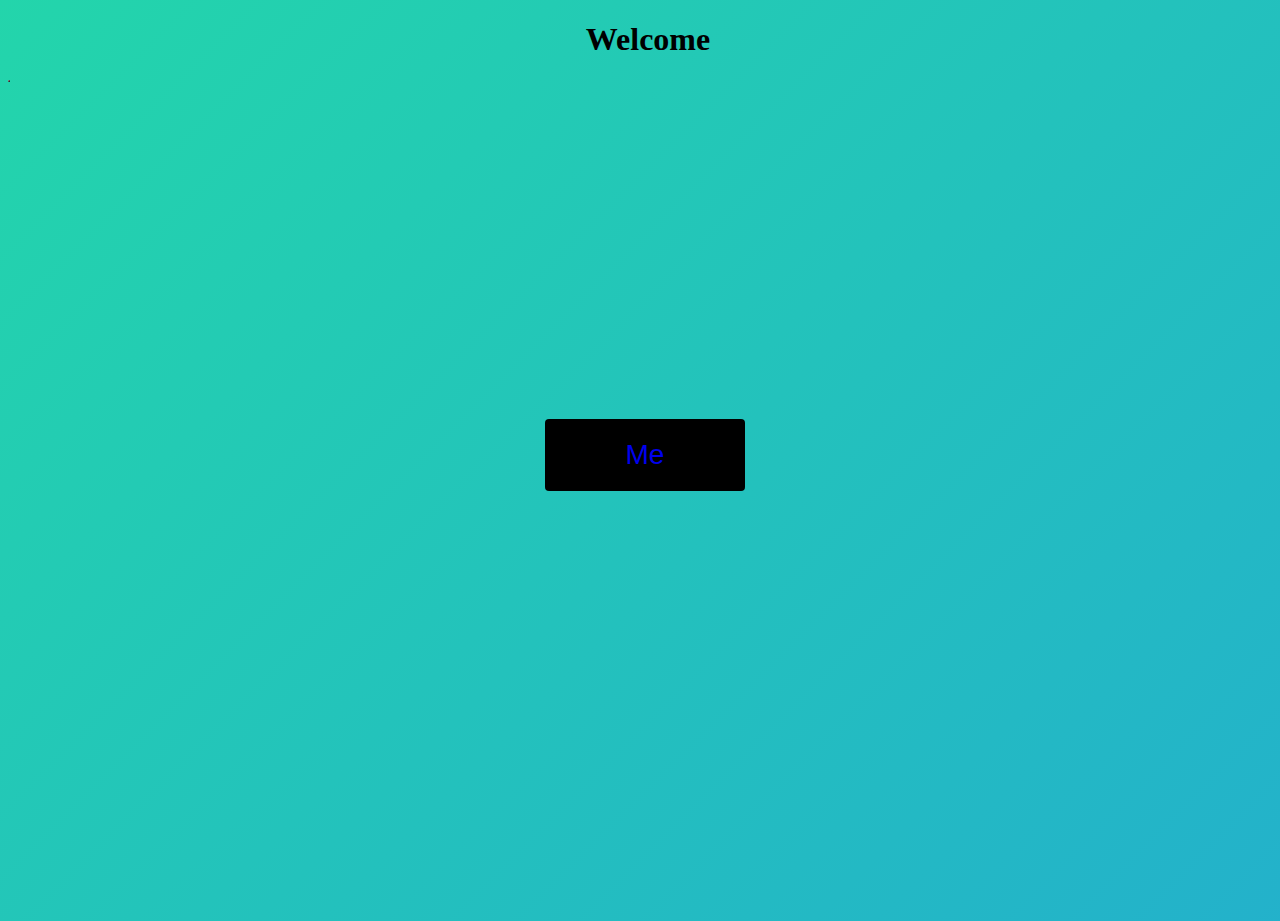
<file: index.html>
<!DOCTYPE html>
<html>
    <head>
        <meta charset="utf-8">
	    <meta name="viewport" content="width=device-width, initial-scale=1.0">  
        <title>My Self</title>
        <link rel="stylesheet" type="text/css" href="1.css"> 
        <link rel="stylesheet" href="button.css">      
    </head>
    <body>
        <div class="container">
            <table border="1">
                <h1>Welcome</h1>
        <button class="button"><a href="POP up/me.html"><span>Me</span></button>
    </body>
</html>
</file>
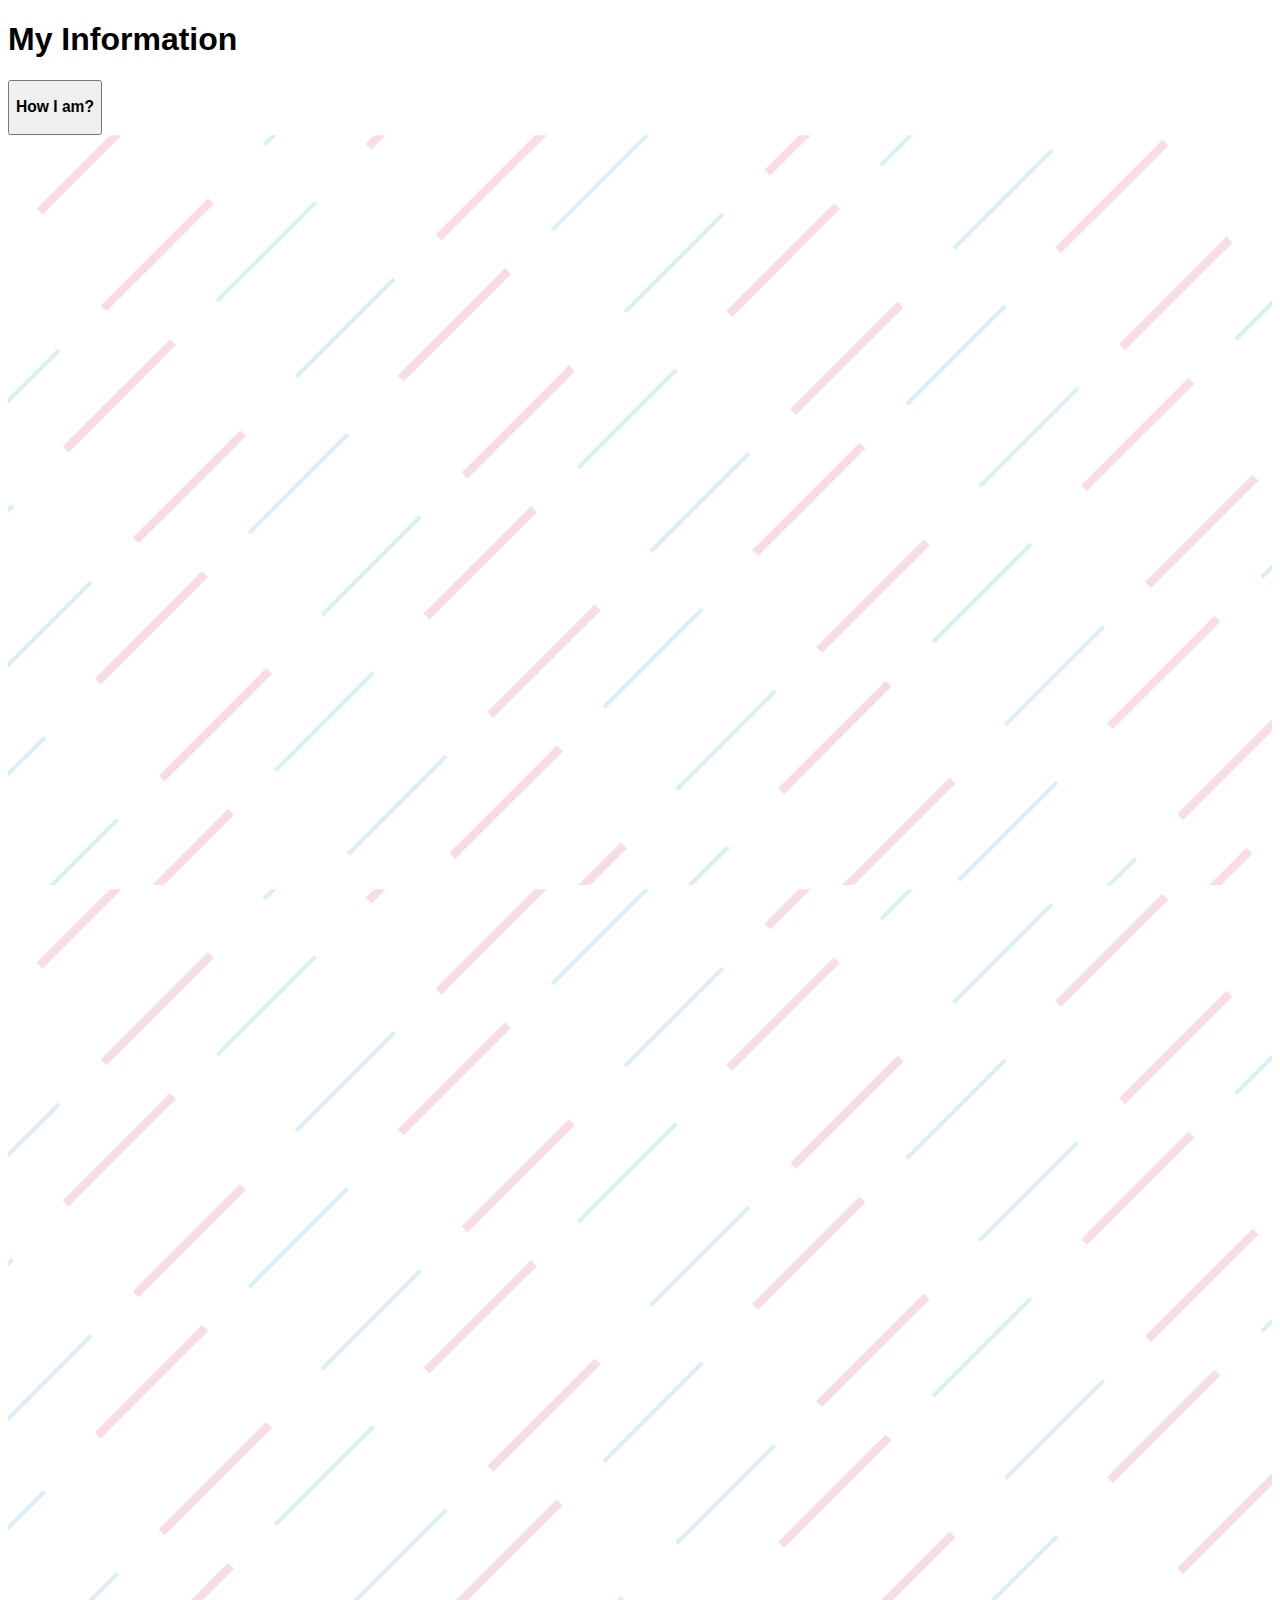
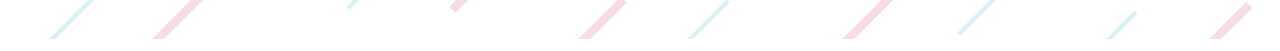
<file: POP up/me.html>
<!DOCTYPE html>
<html>
  <head>
    <meta name="viewport" content="width=device-width, initial-scale=1">
    <link rel="stylesheet" href="stylepop.css">
    <link rel="stylesheet" href="background.css">

<style>
.avatar {
  vertical-align: middle;
  width: 100px;
  height: 100px;
  border-radius: 50%;
}
</style>

  </head>
  <body>
    
<h1>My Information</h1>

<button id="myBtn"><h3>How I am?</h3></button>

<div id="myModal" class="modal">

  <div class="modal-content">
    <span class="close">&times;</span>
    <img src="images/Untitled-1.jpg" alt="avatar" class="avatar">
    <p><h3>I am Jeffryson P. Adlawan</h1></p>
    <p><h3>Age 22</h3></p>
    <P><h3>Live at Kibawe Bukidnon<</h3> <p>
    <p><h3>My Hobbies</h3></p>
    <p>
•	Playing Online Games/Offline Games <p>
•	Art <p>
•	Cooking <p>
•	Collecting some old thins <p>
•	Photography <p>
•	Designing <p>
•	Computer Repairing <p>
  <P><h2>I am CSS Designer</h2></P>

</p>
  </div>
  <script src="1.js"></script>
</div>
  </body>
  <svg version="1.1" id="home-anim" xmlns="http://www.w3.org/2000/svg" xmlns:xlink="http://www.w3.org/1999/xlink" x="0px" y="0px"
	 viewBox="0 0 1820 1080" style="enable-background:new 0 0 1820 1080;" xml:space="preserve">

<g id="home">
	<defs>
		<rect id="masque" y="0.4" width="1820" height="1080"/>
	</defs>
	<clipPath id="cache">
		<use xlink:href="#masque"  style="overflow:visible;"/>
	</clipPath>
	<g id="light-blue">
		<line x1="630.8" y1="894.3" x2="476.3" y2="1048.8"/>
		<line x1="858.2" y1="823.9" x2="1012.7" y2="669.4"/>
		<line x1="1066.9" y1="458.2" x2="912.4" y2="612.7"/>
		<line x1="1294.3" y1="387.8" x2="1448.8" y2="233.3"/>
		<line x1="1503" y1="22.1" x2="1348.5" y2="176.6"/>
		<line x1="895.6" y1="1166.6" x2="1050.1" y2="1012.1"/>
		<line x1="1104.3" y1="800.9" x2="949.8" y2="955.4"/>
		<line x1="1331.7" y1="730.5" x2="1486.2" y2="576"/>
		<line x1="1540.4" y1="364.8" x2="1385.9" y2="519.3"/>
		<line x1="1767.8" y1="294.4" x2="1922.3" y2="139.9"/>
		<line x1="1976.5" y1="-71.3" x2="1822" y2="83.2"/>
		<line x1="1369.1" y1="1073.2" x2="1523.6" y2="918.7"/>
		<line x1="1577.8" y1="707.5" x2="1423.3" y2="862"/>
		<line x1="1805.2" y1="637.1" x2="1959.7" y2="482.6"/>
		<line x1="1624" y1="1041.4" x2="1469.4" y2="1195.9"/>
		<line x1="-134.7" y1="674.9" x2="19.8" y2="520.4"/>
		<line x1="74" y1="309.2" x2="-80.5" y2="463.7"/>
		<line x1="301.4" y1="238.8" x2="455.9" y2="84.3"/>
		<line x1="510.1" y1="-126.9" x2="355.6" y2="27.6"/>
		<line x1="-88.6" y1="1008.9" x2="65.9" y2="854.4"/>
		<line x1="120.1" y1="643.1" x2="-34.4" y2="797.7"/>
		<line x1="347.5" y1="572.8" x2="502" y2="418.3"/>
		<line x1="556.2" y1="207.1" x2="401.7" y2="361.6"/>
		<line x1="783.6" y1="136.7" x2="938.1" y2="-17.8"/>
		<line x1="157.6" y1="985.8" x2="3" y2="1140.3"/>
		<line x1="384.9" y1="915.5" x2="539.4" y2="760.9"/>
		<line x1="593.6" y1="549.7" x2="439.1" y2="704.3"/>
		<line x1="821" y1="479.4" x2="975.5" y2="324.9"/>
		<line x1="1029.7" y1="113.6" x2="875.2" y2="268.2"/>
		<line x1="1257.1" y1="43.3" x2="1411.6" y2="-111.2"/>
	</g>
	<g id="red">
		<line x1="794.4" y1="883.4" x2="639.8" y2="1037.9"/>
		<line x1="694.6" y1="834.8" x2="849.2" y2="680.3"/>
		<line x1="1230.4" y1="447.3" x2="1075.9" y2="601.8"/>
		<line x1="1130.7" y1="398.7" x2="1285.2" y2="244.2"/>
		<line x1="1666.5" y1="11.2" x2="1512" y2="165.7"/>
		<line x1="732" y1="1177.5" x2="886.6" y2="1023"/>
		<line x1="1267.9" y1="790" x2="1113.3" y2="944.5"/>
		<line x1="1168.1" y1="741.4" x2="1322.7" y2="586.9"/>
		<line x1="1703.9" y1="353.9" x2="1549.4" y2="508.4"/>
		<line x1="1604.2" y1="305.3" x2="1758.7" y2="150.8"/>
		<line x1="1205.5" y1="1084.1" x2="1360.1" y2="929.6"/>
		<line x1="1741.4" y1="696.5" x2="1586.8" y2="851.1"/>
		<line x1="1641.6" y1="648" x2="1796.2" y2="493.5"/>
		<line x1="1787.5" y1="1030.5" x2="1633" y2="1185"/>
		<line x1="1687.8" y1="981.9" x2="1842.3" y2="827.4"/>
		<line x1="200.1" y1="-44.4" x2="45.6" y2="110.1"/>
		<line x1="237.5" y1="298.3" x2="83" y2="452.8"/>
		<line x1="137.8" y1="249.7" x2="292.3" y2="95.2"/>
		<line x1="673.6" y1="-137.8" x2="519.1" y2="16.7"/>
		<line x1="283.7" y1="632.2" x2="129.2" y2="786.8"/>
		<line x1="184" y1="583.7" x2="338.5" y2="429.2"/>
		<line x1="719.8" y1="196.2" x2="565.2" y2="350.7"/>
		<line x1="620" y1="147.6" x2="774.6" y2="-6.9"/>
		<line x1="321.1" y1="974.9" x2="166.6" y2="1129.4"/>
		<line x1="221.4" y1="926.4" x2="375.9" y2="771.8"/>
		<line x1="757.2" y1="538.8" x2="602.7" y2="693.4"/>
		<line x1="657.5" y1="490.3" x2="812" y2="335.8"/>
		<line x1="1193.3" y1="102.7" x2="1038.7" y2="257.3"/>
		<line x1="1093.5" y1="54.2" x2="1248.1" y2="-100.3"/>
	</g>
	<g id="blue">
		<line x1="225.8" y1="1151" x2="534.9" y2="841.9"/>
		<line x1="827.1" y1="1003.3" x2="518" y2="1312.3"/>
		<line x1="661.9" y1="714.9" x2="971" y2="405.9"/>
		<line x1="1263.1" y1="567.2" x2="954.1" y2="876.3"/>
		<line x1="1098" y1="278.8" x2="1407.1" y2="-30.2"/>
		<line x1="1699.2" y1="131.1" x2="1390.2" y2="440.2"/>
		<line x1="699.3" y1="1057.6" x2="1008.4" y2="748.5"/>
		<line x1="1300.6" y1="909.9" x2="991.5" y2="1218.9"/>
		<line x1="1135.4" y1="621.5" x2="1444.5" y2="312.4"/>
		<line x1="1736.6" y1="473.8" x2="1427.6" y2="782.8"/>
		<line x1="1571.5" y1="185.4" x2="1880.6" y2="-123.6"/>
		<line x1="1172.8" y1="964.2" x2="1481.9" y2="655.1"/>
		<line x1="1774.1" y1="816.5" x2="1465" y2="1125.5"/>
		<line x1="1608.9" y1="528.1" x2="1918" y2="219"/>
		<line x1="1219" y1="1298.1" x2="1528" y2="989.1"/>
		<line x1="1655.1" y1="862" x2="1964.1" y2="553"/>
		<line x1="232.8" y1="75.5" x2="-76.2" y2="384.6"/>
		<line x1="270.2" y1="418.2" x2="-38.8" y2="727.3"/>
		<line x1="105.1" y1="129.8" x2="414.2" y2="-179.2"/>
		<line x1="706.3" y1="-17.9" x2="397.3" y2="291.2"/>
		<line x1="-284.8" y1="899.9" x2="24.2" y2="590.8"/>
		<line x1="316.4" y1="752.2" x2="7.3" y2="1061.2"/>
		<line x1="151.3" y1="463.8" x2="460.3" y2="154.7"/>
		<line x1="752.5" y1="316.1" x2="443.4" y2="625.1"/>
		<line x1="587.3" y1="27.7" x2="896.4" y2="-281.4"/>
		<line x1="1188.6" y1="-120" x2="879.5" y2="189"/>
		<line x1="-247.4" y1="1242.5" x2="61.6" y2="933.5"/>
		<line x1="188.7" y1="806.4" x2="497.7" y2="497.4"/>
		<line x1="789.9" y1="658.8" x2="480.8" y2="967.8"/>
		<line x1="624.8" y1="370.4" x2="933.8" y2="61.3"/>
		<line x1="1226" y1="222.7" x2="916.9" y2="531.7"/>
		<line x1="1662.1" y1="-213.4" x2="1353" y2="95.6"/>
	</g>
</g>
</svg>
<svg version="1.1" id="home-anim" xmlns="http://www.w3.org/2000/svg" xmlns:xlink="http://www.w3.org/1999/xlink" x="0px" y="0px"
	 viewBox="0 0 1820 1080" style="enable-background:new 0 0 1820 1080;" xml:space="preserve">

<g id="home">
	<defs>
		<rect id="masque" y="0.4" width="1820" height="1080"/>
	</defs>
	<clipPath id="cache">
		<use xlink:href="#masque"  style="overflow:visible;"/>
	</clipPath>
	<g id="light-blue">
		<line x1="630.8" y1="894.3" x2="476.3" y2="1048.8"/>
		<line x1="858.2" y1="823.9" x2="1012.7" y2="669.4"/>
		<line x1="1066.9" y1="458.2" x2="912.4" y2="612.7"/>
		<line x1="1294.3" y1="387.8" x2="1448.8" y2="233.3"/>
		<line x1="1503" y1="22.1" x2="1348.5" y2="176.6"/>
		<line x1="895.6" y1="1166.6" x2="1050.1" y2="1012.1"/>
		<line x1="1104.3" y1="800.9" x2="949.8" y2="955.4"/>
		<line x1="1331.7" y1="730.5" x2="1486.2" y2="576"/>
		<line x1="1540.4" y1="364.8" x2="1385.9" y2="519.3"/>
		<line x1="1767.8" y1="294.4" x2="1922.3" y2="139.9"/>
		<line x1="1976.5" y1="-71.3" x2="1822" y2="83.2"/>
		<line x1="1369.1" y1="1073.2" x2="1523.6" y2="918.7"/>
		<line x1="1577.8" y1="707.5" x2="1423.3" y2="862"/>
		<line x1="1805.2" y1="637.1" x2="1959.7" y2="482.6"/>
		<line x1="1624" y1="1041.4" x2="1469.4" y2="1195.9"/>
		<line x1="-134.7" y1="674.9" x2="19.8" y2="520.4"/>
		<line x1="74" y1="309.2" x2="-80.5" y2="463.7"/>
		<line x1="301.4" y1="238.8" x2="455.9" y2="84.3"/>
		<line x1="510.1" y1="-126.9" x2="355.6" y2="27.6"/>
		<line x1="-88.6" y1="1008.9" x2="65.9" y2="854.4"/>
		<line x1="120.1" y1="643.1" x2="-34.4" y2="797.7"/>
		<line x1="347.5" y1="572.8" x2="502" y2="418.3"/>
		<line x1="556.2" y1="207.1" x2="401.7" y2="361.6"/>
		<line x1="783.6" y1="136.7" x2="938.1" y2="-17.8"/>
		<line x1="157.6" y1="985.8" x2="3" y2="1140.3"/>
		<line x1="384.9" y1="915.5" x2="539.4" y2="760.9"/>
		<line x1="593.6" y1="549.7" x2="439.1" y2="704.3"/>
		<line x1="821" y1="479.4" x2="975.5" y2="324.9"/>
		<line x1="1029.7" y1="113.6" x2="875.2" y2="268.2"/>
		<line x1="1257.1" y1="43.3" x2="1411.6" y2="-111.2"/>
	</g>
	<g id="red">
		<line x1="794.4" y1="883.4" x2="639.8" y2="1037.9"/>
		<line x1="694.6" y1="834.8" x2="849.2" y2="680.3"/>
		<line x1="1230.4" y1="447.3" x2="1075.9" y2="601.8"/>
		<line x1="1130.7" y1="398.7" x2="1285.2" y2="244.2"/>
		<line x1="1666.5" y1="11.2" x2="1512" y2="165.7"/>
		<line x1="732" y1="1177.5" x2="886.6" y2="1023"/>
		<line x1="1267.9" y1="790" x2="1113.3" y2="944.5"/>
		<line x1="1168.1" y1="741.4" x2="1322.7" y2="586.9"/>
		<line x1="1703.9" y1="353.9" x2="1549.4" y2="508.4"/>
		<line x1="1604.2" y1="305.3" x2="1758.7" y2="150.8"/>
		<line x1="1205.5" y1="1084.1" x2="1360.1" y2="929.6"/>
		<line x1="1741.4" y1="696.5" x2="1586.8" y2="851.1"/>
		<line x1="1641.6" y1="648" x2="1796.2" y2="493.5"/>
		<line x1="1787.5" y1="1030.5" x2="1633" y2="1185"/>
		<line x1="1687.8" y1="981.9" x2="1842.3" y2="827.4"/>
		<line x1="200.1" y1="-44.4" x2="45.6" y2="110.1"/>
		<line x1="237.5" y1="298.3" x2="83" y2="452.8"/>
		<line x1="137.8" y1="249.7" x2="292.3" y2="95.2"/>
		<line x1="673.6" y1="-137.8" x2="519.1" y2="16.7"/>
		<line x1="283.7" y1="632.2" x2="129.2" y2="786.8"/>
		<line x1="184" y1="583.7" x2="338.5" y2="429.2"/>
		<line x1="719.8" y1="196.2" x2="565.2" y2="350.7"/>
		<line x1="620" y1="147.6" x2="774.6" y2="-6.9"/>
		<line x1="321.1" y1="974.9" x2="166.6" y2="1129.4"/>
		<line x1="221.4" y1="926.4" x2="375.9" y2="771.8"/>
		<line x1="757.2" y1="538.8" x2="602.7" y2="693.4"/>
		<line x1="657.5" y1="490.3" x2="812" y2="335.8"/>
		<line x1="1193.3" y1="102.7" x2="1038.7" y2="257.3"/>
		<line x1="1093.5" y1="54.2" x2="1248.1" y2="-100.3"/>
	</g>
	<g id="blue">
		<line x1="225.8" y1="1151" x2="534.9" y2="841.9"/>
		<line x1="827.1" y1="1003.3" x2="518" y2="1312.3"/>
		<line x1="661.9" y1="714.9" x2="971" y2="405.9"/>
		<line x1="1263.1" y1="567.2" x2="954.1" y2="876.3"/>
		<line x1="1098" y1="278.8" x2="1407.1" y2="-30.2"/>
		<line x1="1699.2" y1="131.1" x2="1390.2" y2="440.2"/>
		<line x1="699.3" y1="1057.6" x2="1008.4" y2="748.5"/>
		<line x1="1300.6" y1="909.9" x2="991.5" y2="1218.9"/>
		<line x1="1135.4" y1="621.5" x2="1444.5" y2="312.4"/>
		<line x1="1736.6" y1="473.8" x2="1427.6" y2="782.8"/>
		<line x1="1571.5" y1="185.4" x2="1880.6" y2="-123.6"/>
		<line x1="1172.8" y1="964.2" x2="1481.9" y2="655.1"/>
		<line x1="1774.1" y1="816.5" x2="1465" y2="1125.5"/>
		<line x1="1608.9" y1="528.1" x2="1918" y2="219"/>
		<line x1="1219" y1="1298.1" x2="1528" y2="989.1"/>
		<line x1="1655.1" y1="862" x2="1964.1" y2="553"/>
		<line x1="232.8" y1="75.5" x2="-76.2" y2="384.6"/>
		<line x1="270.2" y1="418.2" x2="-38.8" y2="727.3"/>
		<line x1="105.1" y1="129.8" x2="414.2" y2="-179.2"/>
		<line x1="706.3" y1="-17.9" x2="397.3" y2="291.2"/>
		<line x1="-284.8" y1="899.9" x2="24.2" y2="590.8"/>
		<line x1="316.4" y1="752.2" x2="7.3" y2="1061.2"/>
		<line x1="151.3" y1="463.8" x2="460.3" y2="154.7"/>
		<line x1="752.5" y1="316.1" x2="443.4" y2="625.1"/>
		<line x1="587.3" y1="27.7" x2="896.4" y2="-281.4"/>
		<line x1="1188.6" y1="-120" x2="879.5" y2="189"/>
		<line x1="-247.4" y1="1242.5" x2="61.6" y2="933.5"/>
		<line x1="188.7" y1="806.4" x2="497.7" y2="497.4"/>
		<line x1="789.9" y1="658.8" x2="480.8" y2="967.8"/>
		<line x1="624.8" y1="370.4" x2="933.8" y2="61.3"/>
		<line x1="1226" y1="222.7" x2="916.9" y2="531.7"/>
		<line x1="1662.1" y1="-213.4" x2="1353" y2="95.6"/>
	</g>
</g>
</svg>

  
</html>
</file>
<file: 1.css>
h1{text-align: center;}

html, body {
    width: 100%;
    height:100%;
  }
  
  body {
      background: linear-gradient(-45deg, #ee7752, #e73c7e, #23a6d5, #23d5ab);
      background-size: 400% 400%;
      animation: gradient 15s ease infinite;
  }
  
  @keyframes gradient {
      0% {
          background-position: 0% 50%;
      }
      50% {
          background-position: 100% 50%;
      }
      100% {
          background-position: 0% 50%;
      }
  }
</file>
<file: button.css>
.button {
        margin: 0;
        position: absolute;
        top: 50%;
        left: 50%;
        -ms-transform: translate(-50%, -50%);
        transform: translate(-50%, -50%);
    border-radius: 4px;
    background-color: #000000;
    border: none;
    color: #ffffff;
    text-align: center;
    font-size: 28px;
    padding: 20px;
    width: 200px;
    transition: all 0.5s;
    cursor: pointer;
    margin: 5px;
  }
  
  .button span {
    cursor: pointer;
    display: inline-block;
    position: relative;
    transition: 0.5s;
  }
  
  .button span:after {
    content: '\00bb';
    position: absolute;
    opacity: 0;
    top: 0;
    right: -20px;
    transition: 0.5s;
  }
  
  .button:hover span {
    padding-right: 25px;
  }
  
  .button:hover span:after {
    opacity: 1;
    right: 0;
  }
</file>
<file: POP up/stylepop.css>
body {font-family: Arial, Helvetica, sans-serif;}


.modal {
  display: none;
  position: fixed;
  z-index: 1; 
  padding-top: 100px;
  left: 0;
  top: 0;
  width: 100%; 
  height: 100%; 
  overflow: auto;
  background-color: rgb(3, 0, 202);
  background-color: rgba(205, 243, 255, 0.4);
}

.modal-content {
  background-image: url("images/blackboard-gff7a3420f_1280.jpg");
  margin: auto;
  padding: 20px;
  border: 10px solid rgb(168, 0, 0);
  width: 80%;
}

.close {
  color: #ff0000;
  float: right;
  font-size: 28px;
  font-weight: bold;
}

.close:hover,
.close:focus {
  color: rgb(255, 255, 255);
  text-decoration: none;
  cursor: pointer;
}
div{
  color: aliceblue;
}
</file>
<file: POP up/background.css>
#home {
  clip-path: url(#cache);
}

#red {
  fill: none;
  opacity: 0.15;
  stroke: #CE1B5F;
  stroke-width: 12;
  stroke-miterlimit:10;
  animation: show 4s;
  animation-fill-mode: forwards;
  animation-iteration-count: infinite;
  animation-timing-function: ease-in-out; 
}

l
#blue {
  fill: none;
  opacity: 0.15;
  stroke: #06A1C4;
  stroke-width: 12;
  stroke-miterlimit:10;
  animation: show 4s;
  animation-fill-mode: forwards;
  animation-iteration-count: infinite;
  animation-timing-function: ease-in-out;
}

#light-blue {
  fill: none;
  opacity: 0.15;
  stroke: #06A1C4;
  stroke-width: 6;
  stroke-miterlimit:10;
  stroke-dasharray: 200;
  stroke-dashoffset: 800;
  animation: draw 4s;
  animation-fill-mode: forwards;
  animation-iteration-count: infinite;
  animation-timing-function: ease-in-out;    
}

@keyframes draw {
  to {
    stroke-dashoffset: 0;
 }
    }

@keyframes show {
  0% {
    opacity: 0.15;
 }
  50% {
    opacity: 0.2;
 }
  100% {
    opacity: 0.15;
 }
    }
</file>
